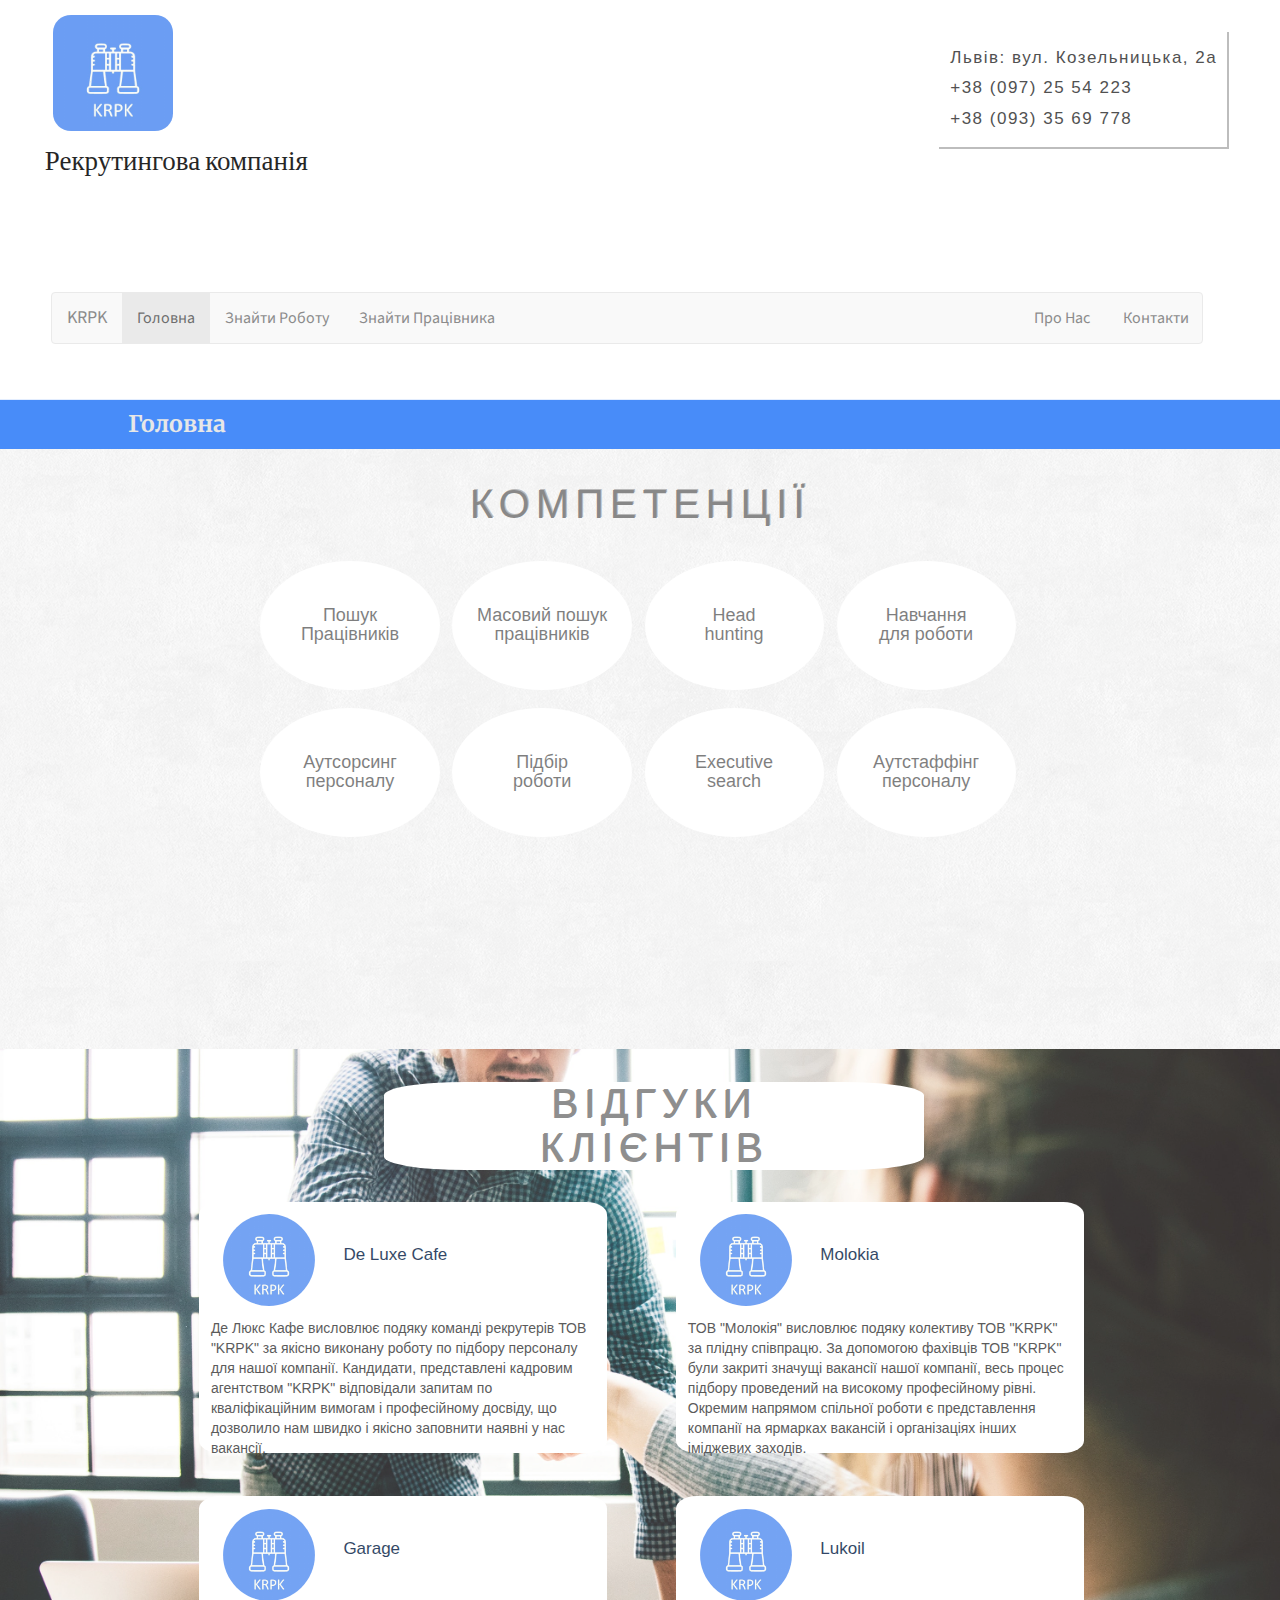
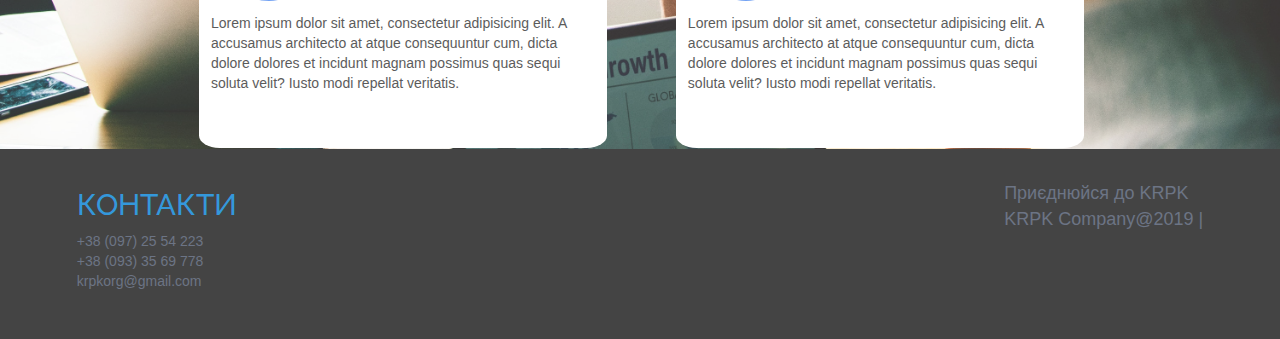
<file: src/main/resources/static/index.html>
<!DOCTYPE html>
<html lang="en">
<head>
    <meta charset="UTF-8">
    <title>KRPK Corporation</title>
    <link rel="stylesheet" href="styles/body_styles.css">
    <link rel="stylesheet" href="styles/header_styles.css">
    <link rel="stylesheet" href="styles/page-title-line.css">
    <link rel="stylesheet" href="styles/competences.css">
    <link rel="stylesheet" href="styles/clients-reviews.css">
    <link rel="stylesheet" href="styles/main-headings.css">
    <link rel="stylesheet" href="styles/footer.css">
    <link href="https://fonts.googleapis.com/css?family=Raleway:400,400i,700,700i" rel="stylesheet">
    <link href="https://fonts.googleapis.com/css?family=Abril+Fatface&display=swap" rel="stylesheet">
    <link href="https://fonts.googleapis.com/css?family=Source+Sans+Pro&display=swap" rel="stylesheet">
    <link href="https://fonts.googleapis.com/css?family=Merriweather:400,700&display=swap" rel="stylesheet">
    <link rel="stylesheet" href="https://use.fontawesome.com/releases/v5.7.0/css/all.css"
          integrity="sha384-lZN37f5QGtY3VHgisS14W3ExzMWZxybE1SJSEsQp9S+oqd12jhcu+A56Ebc1zFSJ"
          crossorigin="anonymous">
    <link rel="stylesheet" href="https://maxcdn.bootstrapcdn.com/bootstrap/3.3.5/css/bootstrap.min.css">
</head>
    <body>
        <header class="main-header">
            <div class="hgroup">
                <div class="logo-container">
                    <a class="logo">
                        <img class="logo-img" src="images/company-logo.jpg" alt="company-logo">
                    </a>
                </div>
                <section class="header-contacts">
                    <div class="line">
                        <i class="fas fa-map-marker-alt"></i>
                        Львів: вул. Козельницька, 2а
                    </div>
                    <div class="line">
                        <i class="fas fa-phone"></i>
                        +38 (097) 25 54 223
                    </div>
                    <div class="line">
                        <i class="fas fa-phone"></i>
                        +38 (093) 35 69 778
                    </div>
                </section>
            </div>
            <h2>Рекрутингова компанія</h2>
            <nav class="navbar navbar-default" id="pers-changes">
                <div class="container">
                    <div class="navbar-header">
                        <button type="button" class="navbar-toggle collapsed btn-js" data-toggle="collapse" data-target="#bs-example-navbar-collapse-1" aria-expanded="false">
                            <span class="sr-only"></span>
                            <span class="icon-bar"></span>
                            <span class="icon-bar"></span>
                            <span class="icon-bar"></span>
                        </button>
                        <a class="navbar-brand" href="#">KRPK</a>
                    </div>

                    <div class="collapse navbar-collapse col_div" id="bs-example-navbar-collapse-1">
                        <ul class="nav navbar-nav">
                            <li class="active"><a href="/">Головна</a></li>
                            <li><a href="/work">Знайти Роботу</a></li>
                            <li><a href="/employee">Знайти Працівника</a></li>
                        </ul>
                        <ul class="nav navbar-nav navbar-right">
                            <li><a href="/about">Про Нас <i class="fas fa-info-circle"></i></a></li>
                            <li><a href="#">Контакти <i class="fas fa-address-book"></i></a></li>
                        </ul>
                    </div>
                </div>
            </nav>
        </header>
        <main>
            <div class="page-title-line">
                <p>Головна</p>
            </div>
            <section class="competences">
                <h1 class="main-headings">Компетенції</h1>
                <div class="competences-container">
                    <figure class="each-compt">
                        <i class="fa-compt fas fa-user"></i>
                        <figcaption class="text-compt">
                            Пошук
                            <br>
                            Працівників
                        </figcaption>
                    </figure>
                    <figure class="each-compt">
                        <i class="fa-compt fas fa-users"></i>
                        <figcaption class="text-compt">
                            Масовий пошук
                            <br>
                            працівників
                        </figcaption>
                    </figure>
                    <figure class="each-compt">
                        <i class="fa-compt fas fa-user-graduate"></i>
                        <figcaption class="text-compt">
                            Head
                            <br>
                            hunting
                        </figcaption>
                    </figure>
                    <figure class="each-compt">
                        <i class="fa-compt fas fa-brain"></i>
                        <figcaption class="text-compt">
                            Навчання
                            <br>
                            для роботи
                        </figcaption>
                    </figure>
                    <figure class="each-compt">
                        <i class="fa-compt fas fa-globe-americas"></i>
                        <figcaption class="text-compt">
                            Аутсорсинг
                            <br>
                            персоналу
                        </figcaption>
                    </figure>
                    <figure class="each-compt">
                        <i class="fa-compt fas fa-building"></i>
                        <figcaption class="text-compt">
                            Підбір
                            <br>
                            роботи
                        </figcaption>
                    </figure>
                    <figure class="each-compt">
                        <i class="fa-compt fas fa-search"></i>
                        <figcaption class="text-compt">
                            Executive
                            <br>
                            search
                        </figcaption>
                    </figure>
                    <figure class="each-compt">
                        <i class="fa-compt fas fa-briefcase"></i>
                        <figcaption class="text-compt">
                            Аутстаффінг
                            <br>
                            персоналу
                        </figcaption>
                    </figure>
                </div>
            </section>
            <section class="clients-reviews">
                <h1 class="main-headings">Відгуки Клієнтів</h1>
                <div class="clients-reviews-container">
                    <div class="each-review">
                        <div class="upper">
                            <img class="review-company-logo" src="images/company-logo.jpg" alt="company-logo">
                            <p class="author">De Luxe Cafe</p>
                        </div>
                        <div class="lower">
                            <p class="lower-text">
                                Де Люкс Кафе висловлює подяку команді рекрутерів ТОВ "KRPK" за якісно
                                виконану роботу по підбору персоналу для нашої компанії. Кандидати, представлені
                                кадровим агентством "KRPK" відповідали запитам по кваліфікаційним вимогам і
                                професійному досвіду, що дозволило нам швидко і якісно заповнити наявні у нас вакансії.
                            </p>
                        </div>
                    </div>
                    <div class="each-review">
                        <div class="upper">
                            <img class="review-company-logo" src="images/company-logo.jpg" alt="company-logo">
                            <p class="author">Molokia</p>
                        </div>
                        <div class="lower">
                            <p class="lower-text">
                                ТОВ "Молокія" висловлює подяку колективу ТОВ "KRPK" за  плідну співпрацю. За допомогою
                                фахівців ТОВ "KRPK" були закриті значущі вакансії нашої компанії, весь процес підбору
                                проведений на високому професійному рівні. Окремим напрямом спільної роботи є
                                представлення компанії на ярмарках вакансій і організаціях інших іміджевих заходів.
                            </p>
                        </div>
                    </div>
                    <div class="each-review">
                        <div class="upper">
                            <img class="review-company-logo" src="images/company-logo.jpg" alt="company-logo">
                            <p class="author">Garage</p>
                        </div>
                        <div class="lower">
                            <p class="lower-text">
                                Lorem ipsum dolor sit amet, consectetur adipisicing elit.
                                A accusamus architecto at atque consequuntur cum, dicta dolore dolores et
                                incidunt magnam possimus quas sequi soluta velit? Iusto modi repellat veritatis.
                            </p>
                        </div>
                    </div>
                    <div class="each-review">
                        <div class="upper">
                            <img class="review-company-logo" src="images/company-logo.jpg" alt="company-logo">
                            <p class="author">Lukoil</p>
                        </div>
                        <div class="lower">
                            <p class="lower-text">
                                Lorem ipsum dolor sit amet, consectetur adipisicing elit.
                                A accusamus architecto at atque consequuntur cum, dicta dolore dolores et
                                incidunt magnam possimus quas sequi soluta velit? Iusto modi repellat veritatis.
                            </p>
                        </div>
                    </div>
                </div>
            </section>
            <section class="main-map">
                <div class="map-container">
                    <div id="map"></div>
                </div>
            </section>
            <footer id="footer">
                <div class="inner-footer">
                    <div class="contacts-footer">
                        <h2 class="widget-title-footer">Контакти</h2>
                        <div class="widget-text-footer">
                            +38 (097) 25 54 223
                            <br>
                            +38 (093) 35 69 778
                            <br>
                            krpkorg@gmail.com
                            <br>
                            <a href="#">
                                <i class="footer-icons fab fa-instagram"></i>
                            </a>
                            <a href="#">
                                <i class="footer-icons fab fa-facebook-f"></i>
                            </a>
                        </div>
                    </div>
                    <div class="rights-footer">
                        Приєднюйся до KRPK
                        <br>
                        KRPK Company@2019 |
                    </div>
                </div>
            </footer>
        </main>
        <script src="scripts/script.js"></script>
    </body>
</html>
</file>
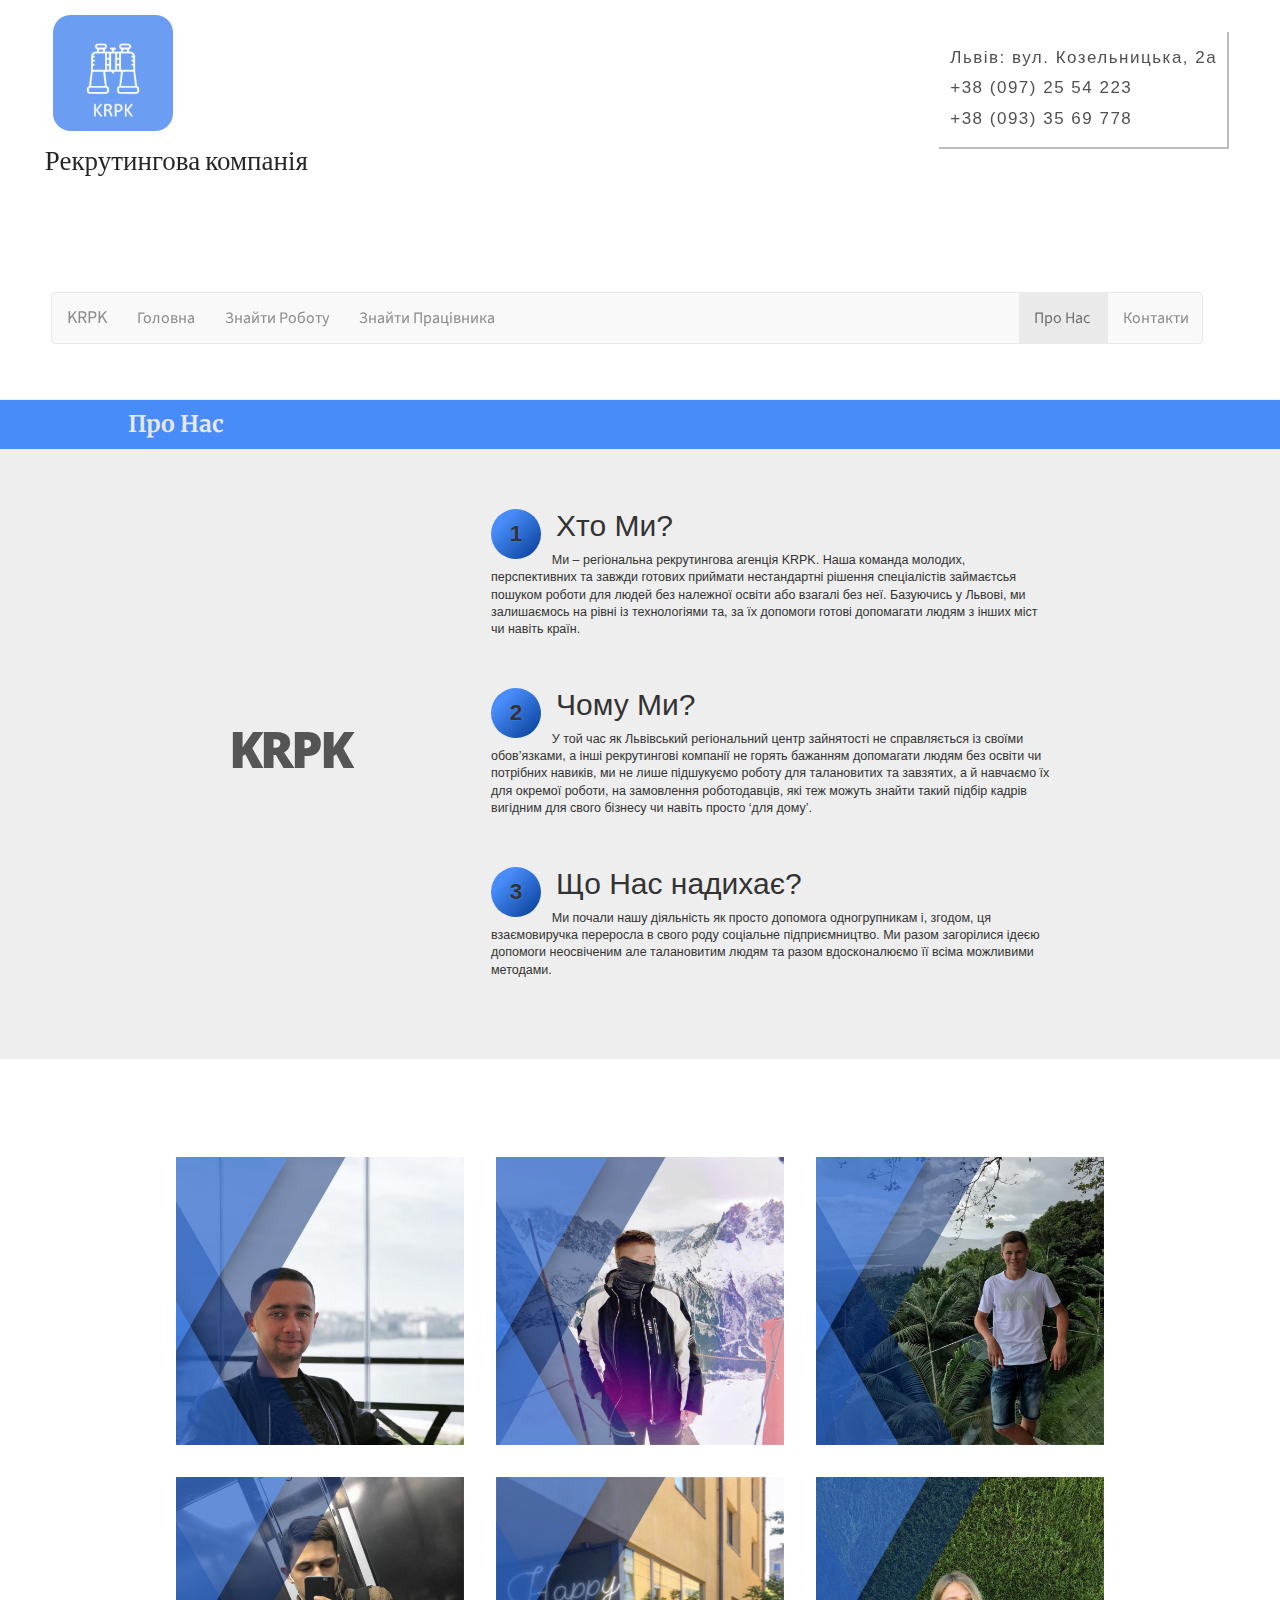
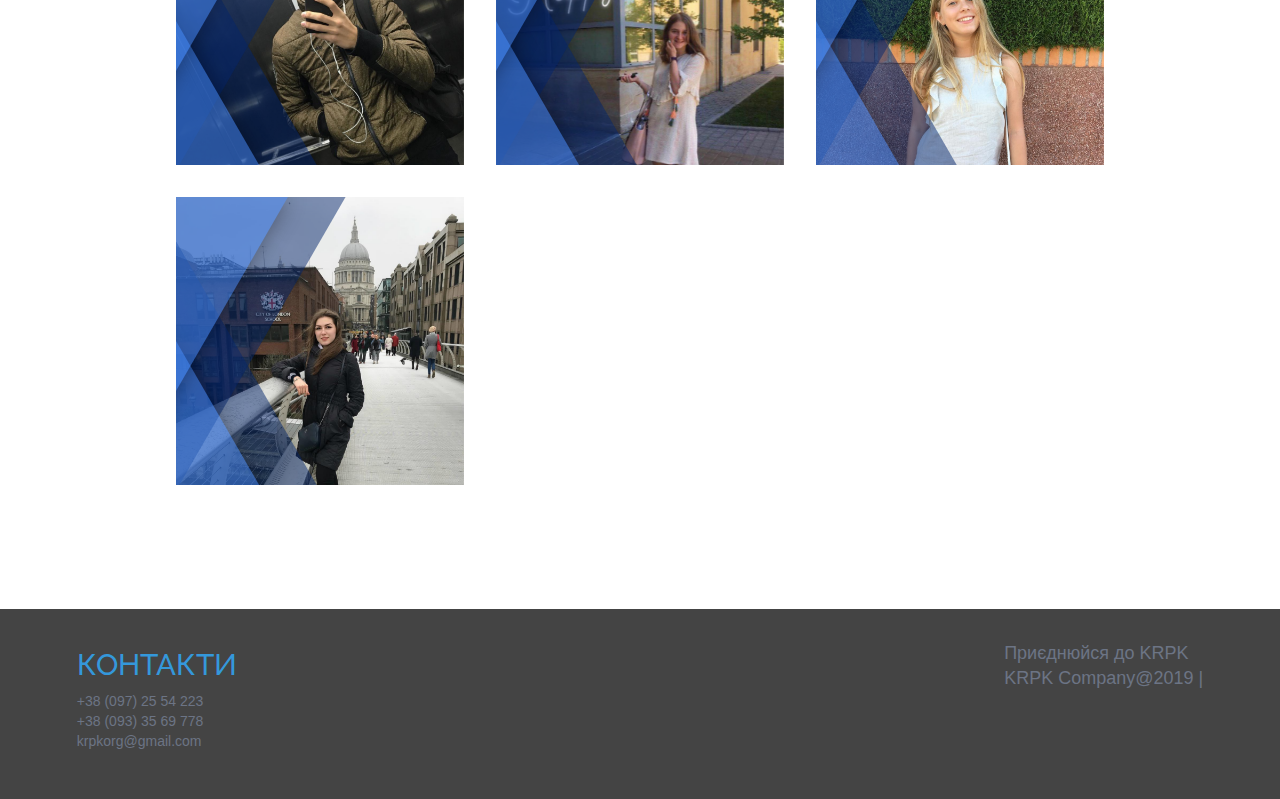
<file: src/main/resources/static/about_us.html>
<!DOCTYPE html>
<html lang="en">
<head>
    <meta charset="UTF-8">
    <title>KRPK Corporation</title>
    <link rel="stylesheet" href="styles/body_styles.css">
    <link rel="stylesheet" href="styles/header_styles.css">
    <link rel="stylesheet" href="styles/about-us.css">
    <link rel="stylesheet" href="styles/our-photos.css">
    <link rel="stylesheet" href="styles/main-logo.css">
    <link rel="stylesheet" href="styles/footer.css">
    <link rel="stylesheet" href="styles/page-title-line.css">
    <link href="https://fonts.googleapis.com/css?family=Raleway:400,400i,700,700i" rel="stylesheet">
    <link href="https://fonts.googleapis.com/css?family=Abril+Fatface&display=swap" rel="stylesheet">
    <link href="https://fonts.googleapis.com/css?family=Source+Sans+Pro&display=swap" rel="stylesheet">
    <link href="https://fonts.googleapis.com/css?family=Merriweather:400,700&display=swap" rel="stylesheet">
    <link rel="stylesheet" href="https://use.fontawesome.com/releases/v5.7.0/css/all.css"
          integrity="sha384-lZN37f5QGtY3VHgisS14W3ExzMWZxybE1SJSEsQp9S+oqd12jhcu+A56Ebc1zFSJ"
          crossorigin="anonymous">
    <link rel="stylesheet" href="https://maxcdn.bootstrapcdn.com/bootstrap/3.3.5/css/bootstrap.min.css">
</head>
    <body>
    <header class="main-header">
        <div class="hgroup">
            <div class="logo-container">
                <a class="logo">
                    <img class="logo-img" src="images/company-logo.jpg" alt="company-logo">
                </a>
            </div>
            <section class="header-contacts">
                <div class="line">
                    <i class="fas fa-map-marker-alt"></i>
                    Львів: вул. Козельницька, 2а
                </div>
                <div class="line">
                    <i class="fas fa-phone"></i>
                    +38 (097) 25 54 223
                </div>
                <div class="line">
                    <i class="fas fa-phone"></i>
                    +38 (093) 35 69 778
                </div>
            </section>
        </div>
        <h2>Рекрутингова компанія</h2>
        <nav class="navbar navbar-default" id="pers-changes">
            <div class="container">
                <div class="navbar-header">
                    <button type="button" class="navbar-toggle collapsed btn-js" data-toggle="collapse" data-target="#bs-example-navbar-collapse-1" aria-expanded="false">
                        <span class="sr-only"></span>
                        <span class="icon-bar"></span>
                        <span class="icon-bar"></span>
                        <span class="icon-bar"></span>
                    </button>
                    <a class="navbar-brand" href="#">KRPK</a>
                </div>

                <div class="collapse navbar-collapse col_div" id="bs-example-navbar-collapse-1 collapsing">
                    <ul class="nav navbar-nav">
                        <li><a href="/">Головна</a></li>
                        <li><a href="/work">Знайти Роботу</a></li>
                        <li><a href="/employee">Знайти Працівника</a></li>
                    </ul>
                    <ul class="nav navbar-nav navbar-right">
                        <li class="active"><a href="/about">Про Нас <i class="fas fa-info-circle"></i></a></li>
                        <li><a href="#">Контакти <i class="fas fa-address-book"></i></a></li>
                    </ul>
                </div>
            </div>
        </nav>
    </header>
    <main>
        <div class="page-title-line">
            <p>Про Нас</p>
        </div>
        <section class="about-company">
            <div class="main-logo main-top">
                <p class="main-logo-name">KRPK</p>
            </div>
            <ol class="list">
                <li class="items">
                    <h2 class="headline-li">Хто Ми?</h2>
                    Ми – регіональна рекрутингова агенція KRPK. Наша команда молодих, перспективних та завжди
                    готових приймати нестандартні рішення спеціалістів займаєтсья пошуком роботи для людей без
                    належної освіти або взагалі без неї. Базуючись у Львові, ми залишаємось на рівні із технологіями
                    та, за їх допомоги готові допомагати людям з інших міст чи навіть країн.
                </li>
                <li class="items">
                    <h2 class="heading-li">Чому Ми?</h2>
                    У той час як Львівський регіональний центр зайнятості не справляється із своїми обов’язками,
                    а інші рекрутингові компанії не горять бажанням допомагати людям без освіти чи потрібних навиків,
                    ми не лише підшукуємо роботу для талановитих та завзятих, а й навчаємо їх для окремої роботи,
                    на замовлення роботодавців, які теж можуть знайти такий підбір кадрів вигідним для свого бізнесу
                    чи навіть просто ‘для дому’.
                </li>
                <li class="items">
                    <h2 class="heading-li">Що Нас надихає?</h2>
                    Ми почали нашу діяльність як просто допомога одногрупникам і, згодом, ця взаємовиручка переросла
                    в свого роду соціальне підприємництво. Ми разом загорілися ідеєю допомоги неосвіченим але
                    талановитим людям та разом вдосконалюємо її всіма можливими методами.
                </li>
            </ol>
        </section>
        <section class="our-photos">
            <div class="knockout">
                <p>Наша Команда</p>
            </div>
            <div id="photos-container">
                <figure class="snip1543"><img src="images/Yura.jpg" alt="team-member0" />
                    <figcaption>
                        <h4>Юрій Штохман</h4>
                        <p>Співзасновник, автор ідеї</p>
                    </figcaption>
                    <a href="#"></a>
                </figure>
                <figure class="snip1543"><img src="images/Marki.jpg" alt="team-member1" />
                    <figcaption>
                        <h4>Маркіян Лебяк</h4>
                        <p>Співзасновник, головний юрист</p>
                    </figcaption>
                    <a href="#"></a>
                </figure>
                <figure class="snip1543"><img src="images/Ostik.jpg" alt="team-member2" />
                    <figcaption>
                        <h4>Остап Лебяк</h4>
                        <p>Співзасновник, директор по міжнародних зв‘язках</p>
                    </figcaption>
                    <a href="#"></a>
                </figure>
                <figure class="snip1543"><img src="images/Taras.jpg" alt="team-member3" />
                    <figcaption>
                        <h4>Тарас Гриців</h4>
                        <p>Співзасновник, головний інженер</p>
                    </figcaption>
                    <a href="#"></a>
                </figure>
                <figure class="snip1543"><img src="images/Nastya.jpg" alt="team-member4" />
                    <figcaption>
                        <h4>Анастасія Траверсе</h4>
                        <p>Співзасновниця, директор по внутрішніх зв‘язках</p>
                    </figcaption>
                    <a href="#"></a>
                </figure>
                <figure class="snip1543"><img src="images/Olena.jpg" alt="team-member5" />
                    <figcaption>
                        <h4>Олена Пиріг</h4>
                        <p>Співзасновниця, директор відділу розвитку</p>
                    </figcaption>
                    <a href="#"></a>
                </figure>
                <figure class="snip1543"><img src="images/Anya.jpg" alt="team-member6" />
                    <figcaption>
                        <h4>Анна Гайда</h4>
                        <p>Співзасновниця, директор підбору кадрів</p>
                    </figcaption>
                    <a href="#"></a>
                </figure>
            </div>
        </section>
        <footer id="footer">
            <div class="inner-footer">
                <div class="contacts-footer">
                    <h2 class="widget-title-footer">Контакти</h2>
                    <div class="widget-text-footer">
                        +38 (097) 25 54 223
                        <br>
                        +38 (093) 35 69 778
                        <br>
                        krpkorg@gmail.com
                        <br>
                        <a href="#">
                            <i class="footer-icons fab fa-instagram"></i>
                        </a>
                        <a href="#">
                            <i class="footer-icons fab fa-facebook-f"></i>
                        </a>
                    </div>
                </div>
                <div class="rights-footer">
                    Приєднюйся до KRPK
                    <br>
                    KRPK Company@2019 |
                </div>
            </div>
        </footer>
    </main>
    <script src="scripts/script.js"></script>
    <script src="scripts/our-photos-script.js"></script>
    </body>
</html>
</file>
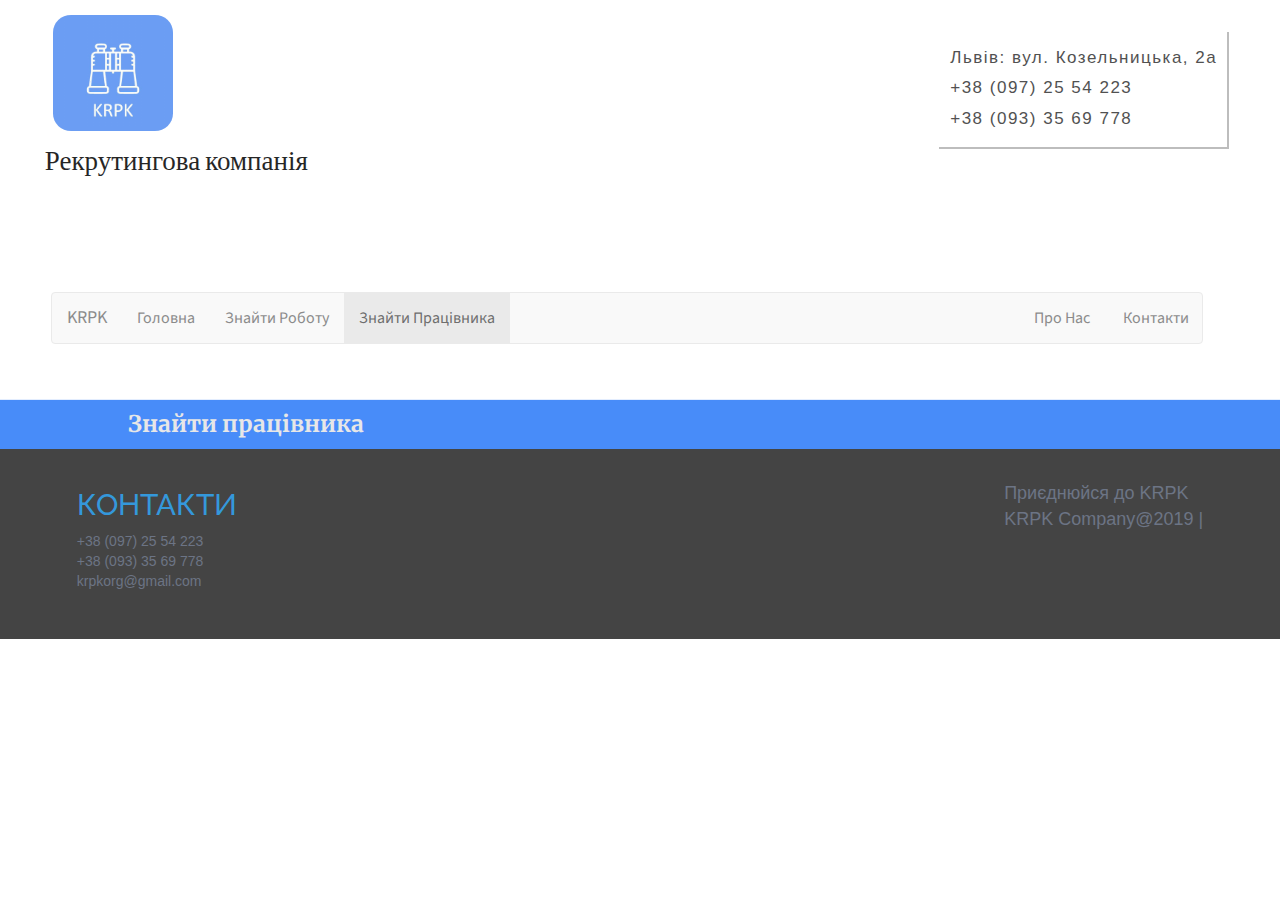
<file: src/main/resources/static/find_employee.html>
<!DOCTYPE html>
<html lang="en">
<head>
    <meta charset="UTF-8">
    <title>KRPK Corporation</title>
    <link rel="stylesheet" href="styles/body_styles.css">
    <link rel="stylesheet" href="styles/header_styles.css">
    <link rel="stylesheet" href="styles/about-us.css">
    <link rel="stylesheet" href="styles/our-photos.css">
    <link rel="stylesheet" href="styles/main-logo.css">
    <link rel="stylesheet" href="styles/footer.css">
    <link rel="stylesheet" href="styles/page-title-line.css">
    <link rel="stylesheet" href="styles/find_employee_style.css">
    <link href="https://fonts.googleapis.com/css?family=Raleway:400,400i,700,700i" rel="stylesheet">
    <link href="https://fonts.googleapis.com/css?family=Abril+Fatface&display=swap" rel="stylesheet">
    <link href="https://fonts.googleapis.com/css?family=Source+Sans+Pro&display=swap" rel="stylesheet">
    <link href="https://fonts.googleapis.com/css?family=Merriweather:400,700&display=swap" rel="stylesheet">
    <link rel="stylesheet" href="https://use.fontawesome.com/releases/v5.7.0/css/all.css"
          integrity="sha384-lZN37f5QGtY3VHgisS14W3ExzMWZxybE1SJSEsQp9S+oqd12jhcu+A56Ebc1zFSJ"
          crossorigin="anonymous">
    <link rel="stylesheet" href="https://maxcdn.bootstrapcdn.com/bootstrap/3.3.5/css/bootstrap.min.css">
</head>
<body>
<header class="main-header">
    <div class="hgroup">
        <div class="logo-container">
            <a class="logo">
                <img class="logo-img" src="images/company-logo.jpg" alt="company-logo">
            </a>
        </div>
        <section class="header-contacts">
            <div class="line">
                <i class="fas fa-map-marker-alt"></i>
                Львів: вул. Козельницька, 2а
            </div>
            <div class="line">
                <i class="fas fa-phone"></i>
                +38 (097) 25 54 223
            </div>
            <div class="line">
                <i class="fas fa-phone"></i>
                +38 (093) 35 69 778
            </div>
        </section>
    </div>
    <h2>Рекрутингова компанія</h2>
    <nav class="navbar navbar-default" id="pers-changes">
        <div class="container">
            <div class="navbar-header">
                <button type="button" class="navbar-toggle collapsed btn-js" data-toggle="collapse" data-target="#bs-example-navbar-collapse-1" aria-expanded="false">
                    <span class="sr-only"></span>
                    <span class="icon-bar"></span>
                    <span class="icon-bar"></span>
                    <span class="icon-bar"></span>
                </button>
                <a class="navbar-brand" href="#">KRPK</a>
            </div>

            <div class="collapse navbar-collapse col_div" id="bs-example-navbar-collapse-1 collapsing">
                <ul class="nav navbar-nav">
                    <li><a href="/">Головна</a></li>
                    <li><a href="/work">Знайти Роботу</a></li>
                    <li class="active"><a href="find_employee.html">Знайти Працівника</a></li>
                </ul>
                <ul class="nav navbar-nav navbar-right">
                    <li><a href="/about">Про Нас <i class="fas fa-info-circle"></i></a></li>
                    <li><a href="#">Контакти <i class="fas fa-address-book"></i></a></li>
                </ul>
            </div>
        </div>
    </nav>
</header>
<main>
    <div class="page-title-line">
        <p>Знайти працівника</p>
    </div>
    <section class="workers">

    </section>
    <footer id="footer">
        <div class="inner-footer">
            <div class="contacts-footer">
                <h2 class="widget-title-footer">Контакти</h2>
                <div class="widget-text-footer">
                    +38 (097) 25 54 223
                    <br>
                    +38 (093) 35 69 778
                    <br>
                    krpkorg@gmail.com
                    <br>
                    <a href="#">
                        <i class="footer-icons fab fa-instagram"></i>
                    </a>
                    <a href="#">
                        <i class="footer-icons fab fa-facebook-f"></i>
                    </a>
                </div>
            </div>
            <div class="rights-footer">
                Приєднюйся до KRPK
                <br>
                KRPK Company@2019 |
            </div>
        </div>
    </footer>
</main>
<script src="https://cdnjs.cloudflare.com/ajax/libs/jquery/3.4.1/jquery.min.js"></script>
<script>
    let $workers = $('.workers');

    $.ajax({
        url: "https://kprk.herokuapp.com/human?sortBy=salary&direction=ASC",
        type: 'GET',
        success: setEmployees
    });

    function setEmployees(employees) {
        for (let i = 0; i < employees.length; i++) {
            appendEmployeeToView(employees[i]);
        }
    }

    function appendEmployeeToView(elpoyee) {
        $workers.append(`
            <div class="work_propos">
                <h2>${elpoyee.industry}</h2>
                <h3>${elpoyee.firstName} ${elpoyee.lastName}</h3>
                <h4>Дата народження: ${elpoyee.dateOfBirth}</h4>
                <h4>Опис: ${elpoyee.description}</h4>
                <p class="work_propos_payments">Зарплата: ${elpoyee.salary} грн.</p>
            </div>
        `);
    }
</script>
<script src="scripts/script.js"></script>
<script src="scripts/our-photos-script.js"></script>
</body>
</html>
</file>
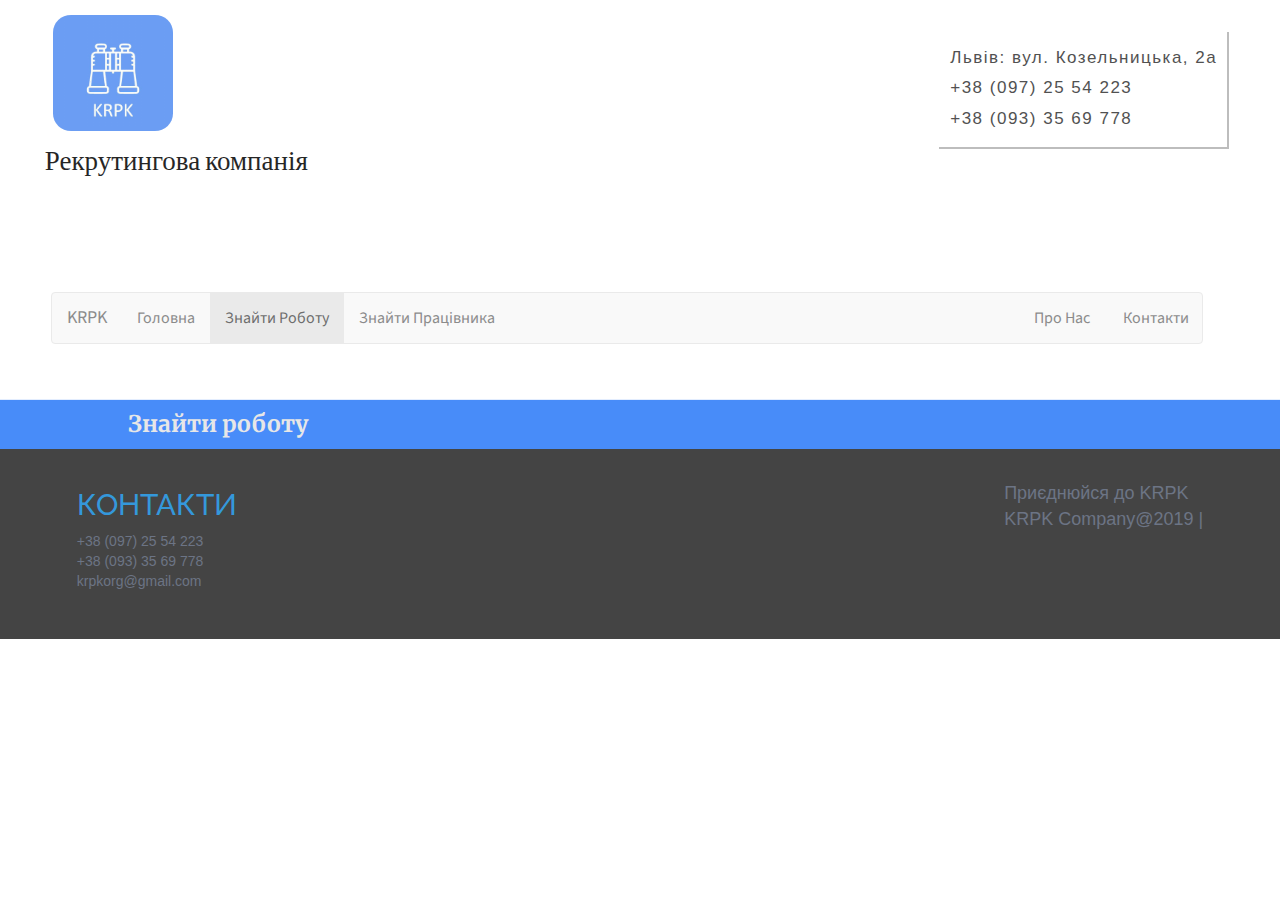
<file: src/main/resources/static/find_work.html>
<!DOCTYPE html>
<html lang="en">
<head>
    <meta charset="UTF-8">
    <title>KRPK Corporation</title>
    <link rel="stylesheet" href="styles/body_styles.css">
    <link rel="stylesheet" href="styles/header_styles.css">
    <link rel="stylesheet" href="styles/about-us.css">
    <link rel="stylesheet" href="styles/our-photos.css">
    <link rel="stylesheet" href="styles/main-logo.css">
    <link rel="stylesheet" href="styles/footer.css">
    <link rel="stylesheet" href="styles/page-title-line.css">
    <link rel="stylesheet" href="styles/find_work_style.css">
    <link href="https://fonts.googleapis.com/css?family=Raleway:400,400i,700,700i" rel="stylesheet">
    <link href="https://fonts.googleapis.com/css?family=Abril+Fatface&display=swap" rel="stylesheet">
    <link href="https://fonts.googleapis.com/css?family=Source+Sans+Pro&display=swap" rel="stylesheet">
    <link href="https://fonts.googleapis.com/css?family=Merriweather:400,700&display=swap" rel="stylesheet">
    <link rel="stylesheet" href="https://use.fontawesome.com/releases/v5.7.0/css/all.css"
          integrity="sha384-lZN37f5QGtY3VHgisS14W3ExzMWZxybE1SJSEsQp9S+oqd12jhcu+A56Ebc1zFSJ"
          crossorigin="anonymous">
    <link rel="stylesheet" href="https://maxcdn.bootstrapcdn.com/bootstrap/3.3.5/css/bootstrap.min.css">
</head>
<body>
<header class="main-header">
    <div class="hgroup">
        <div class="logo-container">
            <a class="logo">
                <img class="logo-img" src="images/company-logo.jpg" alt="company-logo">
            </a>
        </div>
        <section class="header-contacts">
            <div class="line">
                <i class="fas fa-map-marker-alt"></i>
                Львів: вул. Козельницька, 2а
            </div>
            <div class="line">
                <i class="fas fa-phone"></i>
                +38 (097) 25 54 223
            </div>
            <div class="line">
                <i class="fas fa-phone"></i>
                +38 (093) 35 69 778
            </div>
        </section>
    </div>
    <h2>Рекрутингова компанія</h2>
    <nav class="navbar navbar-default" id="pers-changes">
        <div class="container">
            <div class="navbar-header">
                <button type="button" class="navbar-toggle collapsed btn-js" data-toggle="collapse" data-target="#bs-example-navbar-collapse-1" aria-expanded="false">
                    <span class="sr-only"></span>
                    <span class="icon-bar"></span>
                    <span class="icon-bar"></span>
                    <span class="icon-bar"></span>
                </button>
                <a class="navbar-brand" href="#">KRPK</a>
            </div>

            <div class="collapse navbar-collapse col_div" id="bs-example-navbar-collapse-1 collapsing">
                <ul class="nav navbar-nav">
                    <li><a href="index.html">Головна</a></li>
                    <li class="active"><a href="find_work.html">Знайти Роботу</a></li>
                    <li><a href="find_employee.html">Знайти Працівника</a></li>
                </ul>
                <ul class="nav navbar-nav navbar-right">
                    <li><a href="about_us.html">Про Нас <i class="fas fa-info-circle"></i></a></li>
                    <li><a href="#">Контакти <i class="fas fa-address-book"></i></a></li>
                </ul>
            </div>
        </div>
    </nav>
</header>
<main>
    <div class="page-title-line">
        <p>Знайти роботу</p>
    </div>
    <section class="main_box works">

    </section>
    <footer id="footer">
        <div class="inner-footer">
            <div class="contacts-footer">
                <h2 class="widget-title-footer">Контакти</h2>
                <div class="widget-text-footer">
                    +38 (097) 25 54 223
                    <br>
                    +38 (093) 35 69 778
                    <br>
                    krpkorg@gmail.com
                    <br>
                    <a href="#">
                        <i class="footer-icons fab fa-instagram"></i>
                    </a>
                    <a href="#">
                        <i class="footer-icons fab fa-facebook-f"></i>
                    </a>
                </div>
            </div>
            <div class="rights-footer">
                Приєднюйся до KRPK
                <br>
                KRPK Company@2019 |
            </div>
        </div>
    </footer>
</main>
<script src="https://cdnjs.cloudflare.com/ajax/libs/jquery/3.4.1/jquery.min.js"></script>
<script>
    let $works = $('.works');

    $.ajax({
        url: "https://kprk.herokuapp.com/vacancies?sortBy=salary&direction=ASC",
        type: 'GET',
        success: setWorks
    });

    function setWorks(works) {
        for (let i = 0; i < works.length; i++) {
            appendWorkToView(works[i]);
        }
    }

    function appendWorkToView(work) {
        $works.append(`
            <div class="work_propos">
                <h2>${work.name}</h2>
                <h3>${work.nameOfCompany}</h3>
                <h3>Місто ${work.city}</h3>
                ${work.description}
                <p class="work_propos_payments">Зарплата: ${work.salary} грн.</p>
            </div>
        `);
    }
</script>
<script src="scripts/script.js"></script>
<script src="scripts/our-photos-script.js"></script>
</body>
</html>
</file>
<file: src/main/resources/static/styles/body_styles.css>
body {
    margin: 0;
    font-family: 'Raleway', sans-serif;
    line-height: 1;
}
</file>
<file: src/main/resources/static/styles/header_styles.css>
header {
    display: block;
    /*background-attachment: fixed;*/
    width: 100%;
    height: 400px;
    position: relative;
    text-align: center;
}
/*http://business-kernel.ru/wp-content/uploads/2015/10/bg2.jpg*/
.main-header {
    background: #fff url(http://business-kernel.ru/wp-content/uploads/2015/10/bg2.jpg) 50% 0 no-repeat;
    background-size: cover;
    opacity: 0.85;
}

.hgroup {
    text-align: left;
    display: inline-block;
    max-width: 1200px;
    width: 98%;
    margin: 0 auto;
    padding: 15px 1%;
}

.logo-container {
    float: left;
}

.logo-img {
    max-width: 120px;
    border: 0;
    border-radius: 15%;
}

section.header-contacts {
    display: block;
    float: right;
    padding: 10px 10px;
    margin-top: 15px;
    font-size: 17px;
    font-weight: 200;
    letter-spacing: 1.5px;
    background-color: white;
    box-shadow: 2px 2px rgba(0, 0, 0, 0.3);
}

i.fas {
    margin-right: 3px;
    color: #2676F2;
}

div.line {
    margin: 6px 0;
}

header h2 {
    font-size: 27px;
    font-family: 'Abril Fatface', cursive;
    text-align: left;
    margin: inherit;
    margin-left: 3.5%;
    margin-top: -25px;
    color: black;
    text-shadow: 1px 1px rgba(255, 255, 255, 0.4);
    line-height: 1.3;
}

#pers-changes {
    width: 90%;
    margin-left: 4%;
    margin-top: 9%;
    font-family: 'Source Sans Pro', sans-serif;
    font-size: 16px;
}
</file>
<file: src/main/resources/static/styles/page-title-line.css>
main {
    margin-top: -8.5px;
    /*background-color: #efefef;*/
}

div.page-title-line {
    margin: 0;
    width: 100%;
    height: 50px;
    background-color: #488cf9;
}

div.page-title-line p {
    margin-left: 10%;
    margin-top: 0.6%;
    padding-top: 0.7%;
    font-size: 23px;
    font-family: 'Merriweather', serif;
    font-weight: 700;
    color: #e7e7e7;
}
</file>
<file: src/main/resources/static/styles/competences.css>
div.competences-container {
    display: block;
    width: 70%;
    margin-left: 20%;
    margin-top: 2%;
}

main section.competences {
    padding-top: 1px;
    background-image: url("../images/clear-paper.png");
    background-size: inherit;
    height: 600px;
    opacity: 0.5;
}

.each-compt {
    border-radius: 50%;
    text-align: center;
    display: inline-block;
    background-color: #fff;
    width: 20%;
    padding: 5% 0;
    margin: 1% 0.5%;
}

i.fa-compt {
    color: #003fff;
    font-size: 42px;
    margin: 10px 0 10px 0;
}

figcaption.text-compt {
    color: black;
    font-weight: 400;
    margin: 0;
    line-height: 1.1;
    font-size: 18px;
}
</file>
<file: src/main/resources/static/styles/clients-reviews.css>
section.clients-reviews {
    height: 700px;
    background-image: url(../images/reviews-back.jpg);
    background-size: cover;
    opacity: 0.8;
}

div.clients-reviews-container {
    margin-left: 13%;
    width: 84%;
    height: 90%;
}

div.each-review {
    display: inline-block;
    background-color: white;
    border-radius: 5%;
    margin: 2% 3%;
    width: 38%;
    height: 40%;
}

div.upper {
    margin-bottom: 2%;
}

.review-company-logo {
    display: inline-block;
    width: 100px;
    height: 100px;
    border-radius: 50%;
    padding: 1% 1%;
    margin-left: 5%;
    margin-top: 2%;
}

p.author {
    display: inline-block;
    color: #001942;
    font-size: 17px;
    margin-left: 5%;
}

div.lower {
    margin: 0 3%;
}

p.lower-text {

}
</file>
<file: src/main/resources/static/styles/main-headings.css>
section h1 {
    margin-top: 2.5%;
    font-family: "Avant Garde", Avantgarde, "Century Gothic", CenturyGothic, "AppleGothic", sans-serif;
    font-size: 40px;
    padding: 0 50px;
    text-align: center;
    text-transform: uppercase;
    text-rendering: optimizeLegibility;
}

h1.main-headings {
    color: #131313;
    letter-spacing: .15em;

    text-shadow:
            1px -1px 0 #767676;
}

section.clients-reviews {
    padding-top: 0.1%;
}

section.clients-reviews h1.main-headings {
    color: #727272;
    background-color: white;
    width: 540px;
    margin-left: 30%;
    border-radius: 15%;
}
</file>
<file: src/main/resources/static/styles/footer.css>
footer {
    /*margin-bottom: -500px;*/
    background-color: #444;
    width: 100%;
    padding: 1.5% 0;
}


.contacts-footer {
    margin-left: 6%;
}

.contacts-footer, .rights-footer {
    display: inline-block;
}

h2.widget-title-footer {
    color: #3498db;
    text-transform: uppercase;
    font-family: 'Raleway', sans-serif;
    margin-bottom: 10px;
}

div.widget-text-footer {
    color: #6c7485;
    text-align: left;
}

.footer-icons {
    background: #3498db;
    width: 33px;
    height: 33px;
    padding-top: 7px;
    text-align: center;
    font-size: 20px;
    color: #31353E;
    margin: 5px 0 0 1px;
}

.rights-footer {
    font-size: 18px;
    float: right;
    padding: 1% 0;
    color: #6c7485;
    margin-right: 6%;
}
</file>
<file: src/main/resources/static/styles/about-us.css>
:root {
    --bg: #eee url(https://subtlepatterns.com/patterns/extra_clean_paper.png);
    --highlight1: #488cf9;
    --highlight2: #043b93;
    --color: #1a1e24;
    --font-number: Montserrat, Roboto, Helvetica, Arial, sans-serif;
}

.list {
    list-style: none;
    width: 600px;
    max-width: 90%;
}

.items {
    display: block;
    clear: both;
    counter-increment: list;
    padding-bottom: 3rem;
    font-size: 1.25rem;
    line-height: 1.375;
    position: relative;
}

.items:before {
    font: bold 2.25rem/1 var(--font-number);
    content: counter(list);
    width: 5rem;
    height: 5rem;
    float: left;
    margin: 0 1.5rem 0.75rem 0;
    color: var(--bg);
    background: var(--highlight1) linear-gradient(to bottom right, var(--highlight1) 25%, var(--highlight2));
    text-shadow: 0 0 2px var(--highlight1);
    border-radius: 50%;
    display: inline-flex;
    align-items: center;
    justify-content: center;
    shape-outside: ellipse();
    z-index: 1;
}

.items:after {
    width: 2.5rem;
    height: 2.5rem;
    position: absolute;
    top: 0;
    left: 0;
    content: "";
    background: var(--highlight1);
    z-index: -1;
    border-top-left-radius: 3px;
}

section.about-company {
    position: inherit;
    width: inherit;
    height: 100%;
    display: flex;
    justify-content: center;
    align-items: center;
    background: var(--bg);
    padding: 4rem 0;
}
</file>
<file: src/main/resources/static/styles/our-photos.css>
@import url(https://fonts.googleapis.com/css?family=Source+Sans+Pro);
@import url(https://fonts.googleapis.com/css?family=Teko:700);

section.our-photos {
    background-color: #fff;
    height: 1150px;
}

#photos-container {
    margin: 20px auto;
    max-width: 75%;
}

.knockout {
    padding-top: 20px;
    margin-bottom: -15px;
    background: url(https://d3u67r7pp2lrq5.cloudfront.net/product_photos/55862888/fotolia_46570249_original.jpg);
    -webkit-text-fill-color: transparent;
    -webkit-background-clip: text;
    font-weight: bold;
    font-size: 40px;
    font-family: "Teko", serif;
    text-align: center;
    background-color: white;
}

.snip1543 {
    width: 30%;
    padding-bottom: 30%;
    float: left;
    margin: 1.66%;
    background-color: #fff;
    color: #ffffff;
    font-family: 'Source Sans Pro', sans-serif;
    font-size: 16px;
    height: 200px;
    overflow: hidden;
    position: relative;
    text-align: left;
    -webkit-transform: translateZ(0);
    transform: translateZ(0);
}

.snip1543 *,
.snip1543 *:before,
.snip1543 *:after {
    -webkit-box-sizing: border-box;
    box-sizing: border-box;
    -webkit-transition: all 0.45s ease;
    transition: all 0.45s ease;
}

.snip1543 img {
    backface-visibility: hidden;
    max-width: 100%;
    vertical-align: top;
}

.snip1543:before,
.snip1543:after {
    position: absolute;
    top: 0;
    bottom: 0;
    left: 0;
    right: 0;
    content: '';
    background-color: #03256C;
    opacity: 0.5;
    -webkit-transition: all 0.45s ease;
    transition: all 0.45s ease;
}

.snip1543:before {
    -webkit-transform: skew(30deg) translateX(-80%);
    transform: skew(30deg) translateX(-80%);
}

.snip1543:after {
    -webkit-transform: skew(-30deg) translateX(-70%);
    transform: skew(-30deg) translateX(-70%);
}

.snip1543 figcaption {
    position: absolute;
    top: 0;
    bottom: 0;
    left: 0;
    right: 0;
    z-index: 1;
    padding: 25px 40% 25px 20px;
}

.snip1543 figcaption:before,
.snip1543 figcaption:after {
    position: absolute;
    top: 0;
    bottom: 0;
    left: 0;
    right: 0;
    background-color: #488cf9;
    box-shadow: 0 0 20px rgba(0, 0, 0, 0.7);
    content: '';
    opacity: 0.5;
    z-index: -1;
}

.snip1543 figcaption:before {
    -webkit-transform: skew(30deg) translateX(-100%);
    transform: skew(30deg) translateX(-100%);
}

.snip1543 figcaption:after {
    -webkit-transform: skew(-30deg) translateX(-90%);
    transform: skew(-30deg) translateX(-90%);
}

.snip1543 h4,
.snip1543 p {
    margin: 0;
    opacity: 0;
    letter-spacing: 1px;
}

.snip1543 h4 {
    font-family: 'Teko', sans-serif;
    font-size: 28px;
    font-weight: 700;
    line-height: 1em;
    text-transform: uppercase;
}

.snip1543 p {
    font-size: 0.9em;
}

.snip1543 a {
    position: absolute;
    top: 0;
    bottom: 0;
    left: 0;
    right: 0;
    z-index: 1;
}

.snip1543:hover h4,
.snip1543.hover h4,
.snip1543:hover p,
.snip1543.hover p {
    -webkit-transform: translateY(0);
    transform: translateY(0);
    opacity: 0.9;
    -webkit-transition-delay: 0.2s;
    transition-delay: 0.2s;
}

.snip1543:hover:before,
.snip1543.hover:before {
    -webkit-transform: skew(30deg) translateX(-20%);
    transform: skew(30deg) translateX(-20%);
    -webkit-transition-delay: 0.05s;
    transition-delay: 0.05s;
}

.snip1543:hover:after,
.snip1543.hover:after {
    -webkit-transform: skew(-30deg) translateX(-10%);
    transform: skew(-30deg) translateX(-10%);
}

.snip1543:hover figcaption:before,
.snip1543.hover figcaption:before {
    -webkit-transform: skew(30deg) translateX(-40%);
    transform: skew(30deg) translateX(-40%);
    -webkit-transition-delay: 0.15s;
    transition-delay: 0.15s;
}

.snip1543:hover figcaption:after,
.snip1543.hover figcaption:after {
    -webkit-transform: skew(-30deg) translateX(-30%);
    transform: skew(-30deg) translateX(-30%);
    -webkit-transition-delay: 0.1s;
    transition-delay: 0.1s;
}
</file>
<file: src/main/resources/static/styles/main-logo.css>
@import url(https://fonts.googleapis.com/css?family=Open+Sans:400,800,700,300);
@import url(https://fonts.googleapis.com/css?family=Squada+One);
div.main-logo {
    background: #eee url(https://subtlepatterns.com/patterns/extra_clean_paper.png);
    text-align: center;
}

.main-top {
    margin-right: 100px;
}

.main-logo-name {
    font-family: 'Open Sans', sans-serif;
    color: #555;
    text-decoration: none;
    text-transform: uppercase;
    font-size: 50px;
    font-weight: 800;
    letter-spacing: -3px;
    line-height: 1;
    text-shadow: #EDEDED 3px 2px 0;
}
</file>
<file: src/main/resources/static/styles/find_employee_style.css>
.main_box{
    height: 100%;
    width: 100%;
    background-color: white;
}
.work_propos{
    background-color: gainsboro;
    margin: 2%;
    padding: 1%;
    -webkit-box-shadow: 6px 7px 21px -4px rgba(0,0,0,0.45);
    -moz-box-shadow: 6px 7px 21px -4px rgba(0,0,0,0.45);
    box-shadow: 6px 7px 21px -4px rgba(0,0,0,0.45);
}
.work_propos h2{
    display: inline-block;
    width: 400px;
}
.wog_img{
    display: inline-block;
    float: right;
    height: 100px;
    width: 100px;
}
.work_propos_payments{
    color: darkred;
}
</file>
<file: src/main/resources/static/styles/find_work_style.css>
.main_box{
    height: 100%;
    width: 100%;
    background-color: white;
}
.work_propos{
    background-color: gainsboro;
    margin: 2%;
    padding: 1%;
    -webkit-box-shadow: 6px 7px 21px -4px rgba(0,0,0,0.45);
    -moz-box-shadow: 6px 7px 21px -4px rgba(0,0,0,0.45);
    box-shadow: 6px 7px 21px -4px rgba(0,0,0,0.45);
}
.work_propos h2{
    display: inline-block;
    width: 400px;
}
.wog_img{
    display: inline-block;
    float: right;
    height: 100px;
    width: 100px;
}
.work_propos_payments{
    color: darkred;
}
</file>
